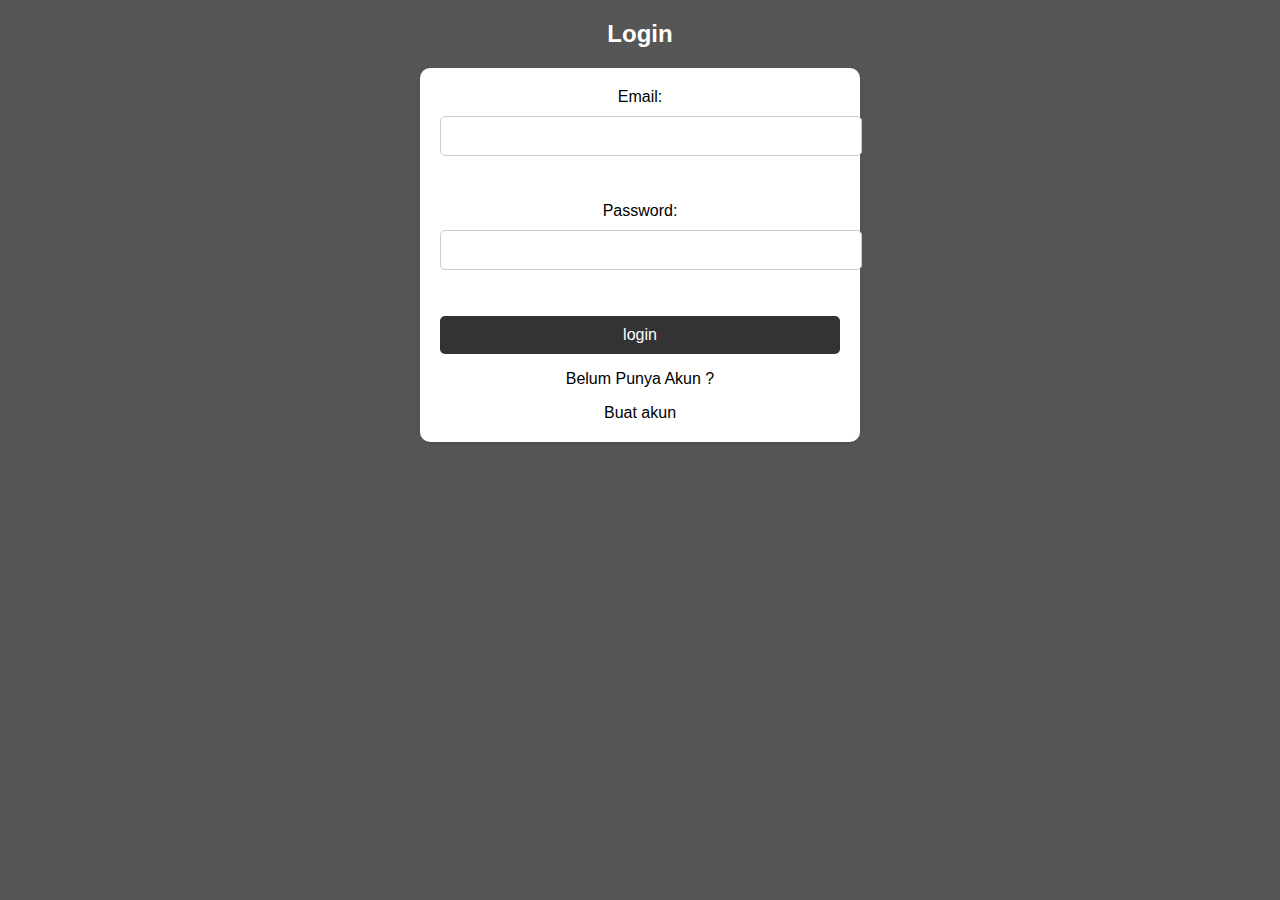
<file: Whack a Color - github.io/index.html>
<!DOCTYPE html>
<html>

<head>
  <title>Login Page</title>
  <style>
    body {
        font-family: Arial, sans-serif;
        background-color: rgb(86, 86, 86);
        text-align: center;
        margin: 0;
    }

    h2 {
        color: #fff;
    }

    form {
        max-width: 400px;
        margin: 20px auto;
        background-color: #fff;
        padding: 20px;
        border-radius: 10px;
        box-shadow: 0 2px 4px rgba(0, 0, 0, 0.1);
    }

    label,
    input {
        display: block;
        width: 100%;
        margin-bottom: 10px;
    }

    input[type="text"],
    input[type="password"] {
        padding: 10px;
        font-size: 16px;
        border: 1px solid #ccc;
        border-radius: 5px;
    }

    input[type="submit"] {
        background-color: #333;
        color: #fff;
        border: none;
        padding: 10px 20px;
        font-size: 16px;
        border-radius: 5px;
        cursor: pointer;
    }

    input[type="submit"]:hover {
        background-color: #555;
    }

    p#loginResult {
        color: #ff0000;
    }

    a {
        color: black;
        text-decoration: none;
    }

  </style>
</head>

<body>
  <h2>Login</h2>
  <form id="loginForm">
    <label for="email">Email:</label>
    <input type="text" id="email" name="email" required><br><br>

    <label for="password">Password:</label>
    <input type="password" id="password" name="password" required><br><br>

    <input type="submit" value="login">
    <p id="loginResult"></p>

    <p>Belum Punya Akun ?</p>
    <a href="register.html">Buat akun</a>
  </form>


  <script>
    var docRes = document.getElementById("loginResult");

    document.getElementById('loginForm').addEventListener('submit', function (event) {
      event.preventDefault();

      var email = document.getElementById('email').value;
      var password = document.getElementById('password').value;

      fetch('https://ets-pemrograman-web-f.cyclic.app/users/login', {
          method: 'POST',
          headers: {
            'Content-Type': 'application/json'
          },
          body: JSON.stringify({
            email: email,
            password: password
          })
        })

        .then(response => response.json())
        .then(data => {
          console.log(data);
          if (data.status == "success") {
            localStorage.setItem('userToken', data.data.access_token);
            window.location.href = 'scoreboard.html';
          } else {
            docRes.textContent = "Login Gagal " + data.error
          }
        })
        .catch(error => console.error('Error:', error));
    });
  </script>

</body>

</html>
</file>
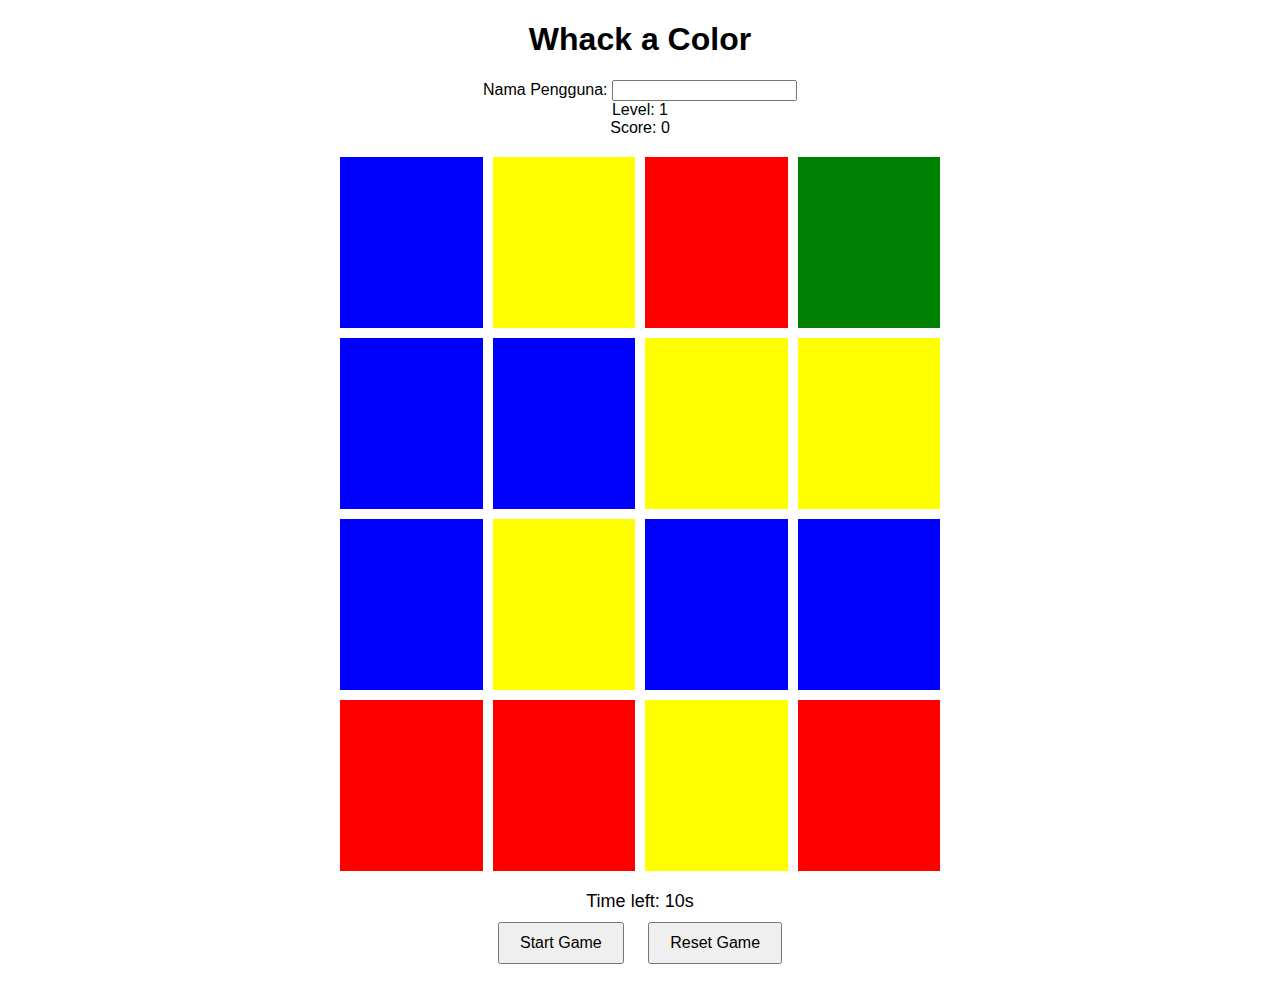
<file: Whack a Color - github.io/game.html>
<!DOCTYPE html>
<html lang="en">
<head>
    <meta charset="UTF-8">
    <meta name="viewport" content="width=device-width, initial-scale=1.0">
    <link rel="stylesheet" href="style.css">
    <title>Whack a Color</title>
</head>
<body>
    <div class="game-container">
        <h1>Whack a Color</h1>
        <div>
            <label for="username">Nama Pengguna:</label>
            <input type="text" id="username" required>
        </div>
        <div class="level">Level: <span id="level">1</span></div>
        <div class="score">Score: <span id="score">0</span></div>
        <div class="grid" id="grid"></div>
        <div class="timer">Time left: <span id="timer">10</span>s</div>
        <button id="start">Start Game</button>
        <button id="reset">Reset Game</button>
    </div>
    <script src="script.js"></script>
</body>
</html>
</file>
<file: Whack a Color - github.io/style.css>
body {
    font-family: Arial, sans-serif;
    text-align: center;
}

.game-container {
    max-width: 600px;
    margin: auto;
}

.grid {
    display: grid;
    grid-template-columns: repeat(4, 1fr);
    gap: 10px;
    margin: 20px 0;
}

.grid div {
    width: 100%;
    padding: 60% 0;
    position: relative;
    cursor: pointer;
}

.grid div span {
    position: absolute;
    top: 50%;
    left: 50%;
    transform: translate(-50%, -50%);
    font-size: 24px;
    font-weight: bold;
}

.timer {
    margin-top: 10px;
    font-size: 18px;
}

button {
    margin: 10px;
    padding: 10px 20px;
    font-size: 16px;
}
</file>
